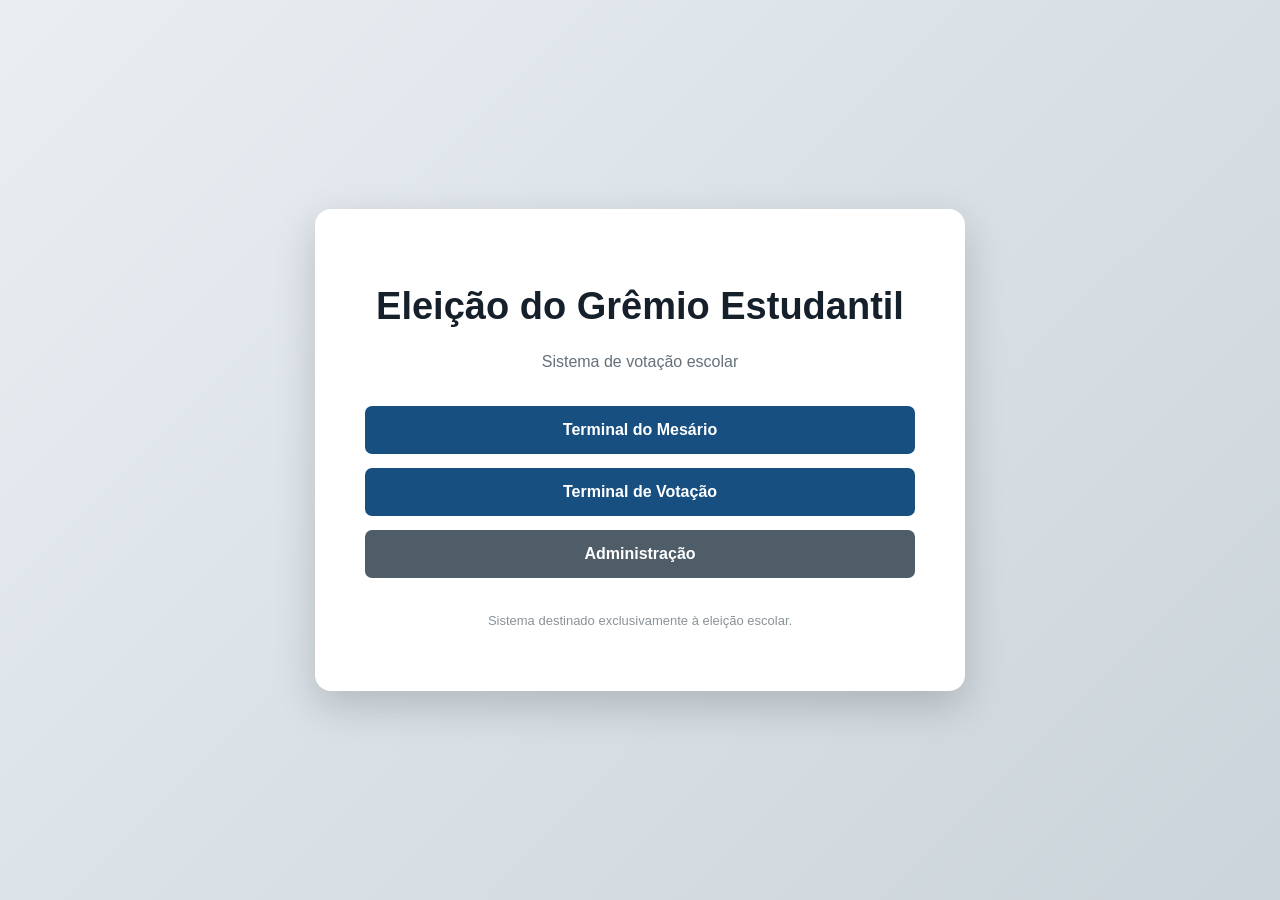
<file: index.html>
<!DOCTYPE html>
<html lang="pt-BR">
<head>
    <meta charset="UTF-8">
    <meta name="viewport" content="width=device-width, initial-scale=1.0">
    <title>Eleição do Grêmio Estudantil</title>
    <link rel="stylesheet" href="css/geral.css">
</head>

<body class="pagina-inicial">

    <main class="inicio-card">
        <h1>Eleição do Grêmio Estudantil</h1>

        <p class="subtitulo">
            Sistema de votação escolar
        </p>

        <div class="inicio-botoes">
            <a href="mesario.html" class="botao-principal">
                Terminal do Mesário
            </a>

            <a href="urna.html" class="botao-principal">
                Terminal de Votação
            </a>

            <a href="admin.html" class="botao-secundario">
                Administração
            </a>
        </div>

        <p class="aviso">
            Sistema destinado exclusivamente à eleição escolar.
        </p>
    </main>

</body>
</html>
</file>
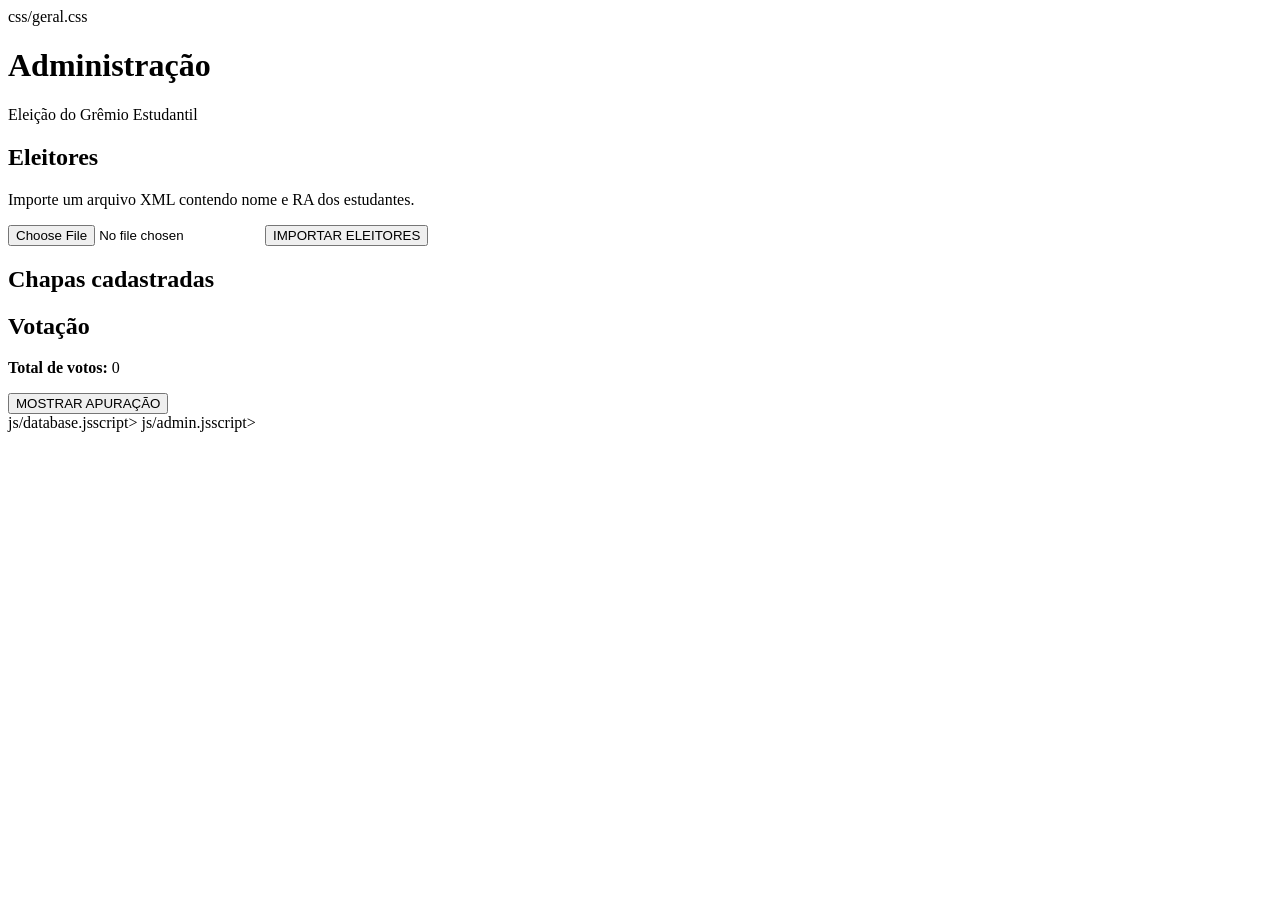
<file: admin.html>
<!DOCTYPE html>
<html lang="pt-BR">

<head>

    <meta charset="UTF-8">

    <meta
        name="viewport"
        content="width=device-width, initial-scale=1.0"
    >

    <title>Administração da Eleição</title>

    css/geral.css

</head>

<body>

<main class="painel">

    <header>

        <h1>Administração</h1>

        <p>
            Eleição do Grêmio Estudantil
        </p>

    </header>


    <section class="card">

        <h2>Eleitores</h2>

        <p>
            Importe um arquivo XML contendo
            nome e RA dos estudantes.
        </p>

        <input
            type="file"
            id="arquivoXML"
            accept=".xml,text/xml"
        >

        <button
            id="importarXML"
            class="botao-principal"
        >
            IMPORTAR ELEITORES
        </button>

        <div id="resultadoImportacao"></div>

    </section>


    <section class="card">

        <h2>Chapas cadastradas</h2>

        <div id="listaChapas"></div>

    </section>


    <section class="card">

        <h2>Votação</h2>

        <p>
            <strong>Total de votos:</strong>
            <span id="totalVotos">0</span>
        </p>

        <button
            id="apuracao"
            class="botao-secundario"
        >
            MOSTRAR APURAÇÃO
        </button>

        <div
            id="resultadoApuracao"
            class="apuracao"
        ></div>

    </section>

</main>

js/database.jsscript>
js/admin.jsscript>

</body>
</html>
</file>
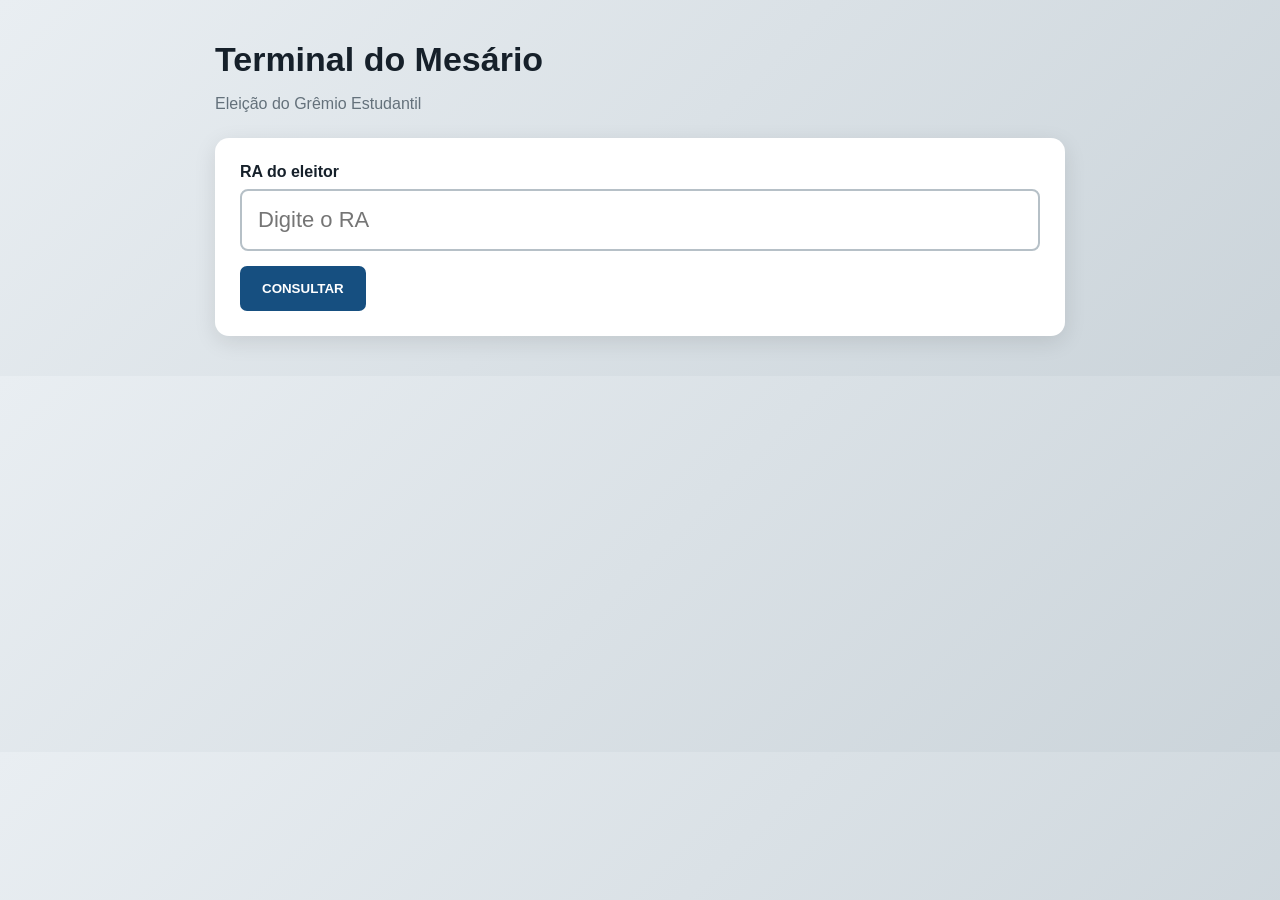
<file: mesario.html>
<!DOCTYPE html>
<html lang="pt-BR">
<head>

    <meta charset="UTF-8">

    <meta
        name="viewport"
        content="width=device-width, initial-scale=1.0"
    >

    <title>Terminal do Mesário</title>

    <link rel="stylesheet" href="css/geral.css">

</head>

<body>

<main class="painel">

    <header>
        <h1>Terminal do Mesário</h1>

        <p>
            Eleição do Grêmio Estudantil
        </p>
    </header>


    <section class="card">

        <label for="ra">
            RA do eleitor
        </label>

        <input
            id="ra"
            type="text"
            inputmode="numeric"
            autocomplete="off"
            placeholder="Digite o RA"
        >

        <button
            id="consultar"
            class="botao-principal"
        >
            CONSULTAR
        </button>

    </section>


    <section
        id="resultadoEleitor"
        class="card oculto"
    >

        <span class="legenda">
            ELEITOR
        </span>

        <h2 id="nomeEleitor"></h2>

        <p>
            RA:
            <strong id="raEleitor"></strong>
        </p>

        <p id="situacaoEleitor"></p>

        <button
            id="liberar"
            class="botao-confirmar"
        >
            LIBERAR VOTAÇÃO
        </button>

    </section>

</main>

<script src="js/database.js"></script>
<script src="js/mesario.js"></script>

</body>
</html>
</file>
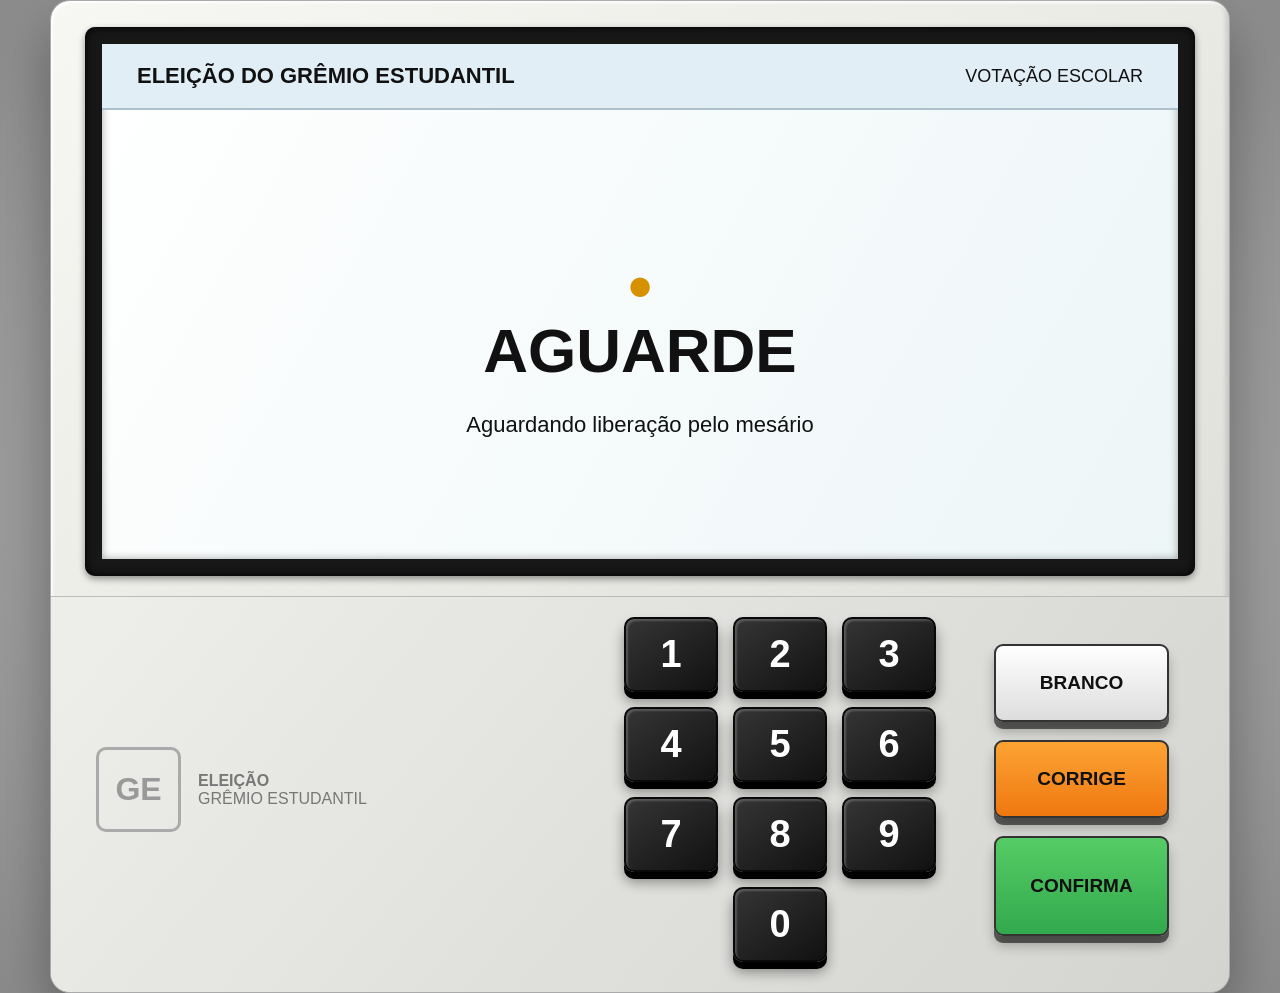
<file: urna.html>
<!DOCTYPE html>
<html lang="pt-BR">
<head>
    <meta charset="UTF-8">

    <meta
        name="viewport"
        content="width=device-width, initial-scale=1.0, user-scalable=no"
    >

    <title>Urna - Grêmio Estudantil</title>

    <link rel="stylesheet" href="css/geral.css">
    <link rel="stylesheet" href="css/urna.css">
</head>

<body class="pagina-urna">

<div class="urna">

    <!-- ÁREA SUPERIOR -->

    <section class="painel-superior">

        <div class="monitor">

            <div id="tela" class="tela">

                <header class="cabecalho-tela">
                    <strong>ELEIÇÃO DO GRÊMIO ESTUDANTIL</strong>
                    <span>VOTAÇÃO ESCOLAR</span>
                </header>

                <!-- BLOQUEADA -->

                <div id="telaBloqueada" class="estado-tela tela-bloqueada">

                    <div class="icone-bloqueio">●</div>

                    <h1>AGUARDE</h1>

                    <p>
                        Aguardando liberação pelo mesário
                    </p>

                </div>

                <!-- VOTAÇÃO -->

                <div id="telaVotacao" class="estado-tela oculto">

                    <div class="coluna-voto">

                        <span class="rotulo">
                            SEU VOTO PARA
                        </span>

                        <h1>CHAPA</h1>

                        <div id="numeroDigitado" class="numero-digitado">

                            <span></span>
                            <span></span>

                        </div>

                        <div id="dadosChapa" class="dados-chapa oculto">

                            <p class="rotulo-menor">CHAPA</p>

                            <h2 id="nomeChapa"></h2>

                        </div>

                        <div id="mensagemBranco" class="mensagem-branco oculto">
                            VOTO EM BRANCO
                        </div>

                        <p id="instrucao" class="instrucao">
                            Digite o número da chapa
                        </p>

                    </div>

                    <div class="coluna-imagem">

                        <div id="logoContainer" class="logo-chapa">
                            GRÊMIO<br>
                            ESTUDANTIL
                        </div>

                    </div>

                </div>

                <!-- FIM -->

                <div id="telaFim" class="estado-tela tela-fim oculto">

                    <h1>FIM</h1>

                    <p>Voto registrado</p>

                </div>

            </div>

        </div>

    </section>


    <!-- PARTE INFERIOR -->

    <section class="painel-inferior">

        <div class="marca-escolar">

            <div class="simbolo-escola">
                GE
            </div>

            <div>
                <strong>ELEIÇÃO</strong>
                <span>GRÊMIO ESTUDANTIL</span>
            </div>

        </div>


        <!-- TECLADO -->

        <div class="teclado">

            <button class="tecla numerica" data-numero="1">1</button>
            <button class="tecla numerica" data-numero="2">2</button>
            <button class="tecla numerica" data-numero="3">3</button>

            <button class="tecla numerica" data-numero="4">4</button>
            <button class="tecla numerica" data-numero="5">5</button>
            <button class="tecla numerica" data-numero="6">6</button>

            <button class="tecla numerica" data-numero="7">7</button>
            <button class="tecla numerica" data-numero="8">8</button>
            <button class="tecla numerica" data-numero="9">9</button>

            <div></div>

            <button class="tecla numerica" data-numero="0">0</button>

        </div>


        <!-- AÇÕES -->

        <div class="acoes">

            <button id="btnBranco" class="tecla-acao branco">
                BRANCO
            </button>

            <button id="btnCorrige" class="tecla-acao corrige">
                CORRIGE
            </button>

            <button id="btnConfirma" class="tecla-acao confirma">
                CONFIRMA
            </button>

        </div>

    </section>

</div>

<script src="js/database.js"></script>
<script src="js/urna.js"></script>

</body>
</html>
</file>
<file: css/geral.css>
* {
    box-sizing: border-box;
}

body {
    margin: 0;

    background:
        linear-gradient(135deg, #e9eef2, #cbd4da);

    color: #16202a;

    font-family:
        Arial,
        Helvetica,
        sans-serif;
}

.painel {
    width: min(850px, 94%);

    margin: 40px auto;
}

header {
    margin-bottom: 25px;
}

header h1 {
    margin-bottom: 5px;

    font-size: 34px;
}

header p {
    color: #64717b;
}

.card {
    background: white;

    border-radius: 14px;

    padding: 25px;

    margin-bottom: 22px;

    box-shadow:
        0 6px 22px rgba(0,0,0,.10);
}

.card label {
    display: block;

    font-weight: bold;

    margin-bottom: 8px;
}

.card input[type="text"] {
    width: 100%;

    padding: 16px;

    font-size: 22px;

    border:
        2px solid #b6c0c7;

    border-radius: 8px;

    margin-bottom: 15px;
}

.botao-principal,
.botao-secundario,
.botao-confirmar {
    display: inline-block;

    padding: 15px 22px;

    border: none;

    border-radius: 7px;

    cursor: pointer;

    font-weight: bold;

    text-decoration: none;
}

.botao-principal {
    background: #164f80;
    color: white;
}

.botao-secundario {
    background: #4f5d68;
    color: white;
}

.botao-confirmar {
    background: #2e9f4c;
    color: white;
}

.status-ok {
    color: #17893b;

    font-size: 19px;

    font-weight: bold;
}

.status-erro {
    color: #bf2929;

    font-size: 19px;

    font-weight: bold;
}

.oculto {
    display: none !important;
}

.linha-chapa {
    padding: 12px;

    border-bottom:
        1px solid #ddd;
}

.pagina-inicial {
    min-height: 100vh;

    display: flex;

    align-items: center;
    justify-content: center;
}

.inicio-card {
    width: min(650px, 92%);

    padding: 50px;

    background: white;

    border-radius: 16px;

    text-align: center;

    box-shadow:
        0 15px 40px rgba(0,0,0,.18);
}

.inicio-card h1 {
    font-size: 38px;
}

.subtitulo {
    margin-bottom: 35px;

    color: #64717b;
}

.inicio-botoes {
    display: flex;

    flex-direction: column;

    gap: 14px;
}

.aviso {
    font-size: 13px;

    color: #89939a;

    margin-top: 35px;
}
</file>
<file: css/urna.css>
* {
    box-sizing: border-box;
}

body.pagina-urna {
    margin: 0;
    min-height: 100vh;

    background:
        radial-gradient(circle at center, #dadada, #8b8b8b);

    display: flex;
    align-items: center;
    justify-content: center;

    font-family: Arial, Helvetica, sans-serif;

    overflow: hidden;
    touch-action: manipulation;
}

.urna {
    width: min(1180px, 98vw);

    background: linear-gradient(
        145deg,
        #f7f7f3,
        #d9d9d4
    );

    border-radius: 20px;

    box-shadow:
        0 25px 60px rgba(0,0,0,.38),
        inset 2px 2px 3px rgba(255,255,255,.9),
        inset -3px -3px 5px rgba(0,0,0,.14);

    border: 1px solid #aaa;

    overflow: hidden;
}

/* MONITOR */

.painel-superior {
    padding: 26px 34px 20px;
}

.monitor {
    background: #171717;

    padding: 17px;

    border-radius: 10px;

    box-shadow:
        inset 0 0 10px #000,
        0 3px 7px rgba(0,0,0,.4);
}

.tela {
    position: relative;

    height: 515px;

    background:
        linear-gradient(
            120deg,
            #ffffff,
            #edf6f7
        );

    color: #111;

    overflow: hidden;

    box-shadow:
        inset 0 0 8px rgba(0,0,0,.35);
}

.cabecalho-tela {
    height: 66px;

    background: #e2eef5;

    border-bottom: 2px solid #adc0cc;

    display: flex;
    align-items: center;
    justify-content: space-between;

    padding: 0 35px;

    font-size: 18px;
}

.cabecalho-tela strong {
    font-size: 22px;
}

/* ESTADOS */

.estado-tela {
    height: calc(100% - 66px);
}

.tela-bloqueada {
    display: flex;
    flex-direction: column;
    align-items: center;
    justify-content: center;
}

.tela-bloqueada h1 {
    font-size: 62px;
    margin: 4px;
}

.tela-bloqueada p {
    font-size: 22px;
}

.icone-bloqueio {
    color: #d69000;

    font-size: 45px;

    animation: pulsar 1.3s infinite;
}

@keyframes pulsar {
    50% {
        opacity: .35;
    }
}

/* VOTAÇÃO */

#telaVotacao {
    grid-template-columns: 65% 35%;
    padding: 45px 55px;
}

#telaVotacao:not(.oculto) {
    display: grid;
}

.rotulo {
    font-size: 25px;
}

.coluna-voto h1 {
    margin: 5px 0 25px;

    font-size: 55px;
}

.numero-digitado {
    display: flex;

    gap: 12px;

    margin-bottom: 25px;
}

.numero-digitado span {
    width: 74px;
    height: 92px;

    border: 3px solid #333;

    background: white;

    display: flex;
    align-items: center;
    justify-content: center;

    font-size: 62px;
    font-weight: bold;
}

.dados-chapa h2 {
    font-size: 34px;

    margin-top: 5px;
}

.rotulo-menor {
    margin-bottom: 0;

    font-size: 16px;
}

.instrucao {
    margin-top: 30px;

    font-size: 20px;
}

.mensagem-branco {
    font-size: 35px;

    font-weight: bold;

    padding: 25px 0;
}

.logo-chapa {
    height: 270px;

    display: flex;
    justify-content: center;
    align-items: center;

    background:
        linear-gradient(145deg, #f2f7fa, #d9e7ed);

    border: 1px solid #aaa;

    color: #184878;

    font-size: 35px;
    font-weight: 800;

    text-align: center;
}

/* FIM */

.tela-fim {
    align-items: center;
    justify-content: center;

    flex-direction: column;
}

.tela-fim:not(.oculto) {
    display: flex;
}

.tela-fim h1 {
    font-size: 110px;

    margin: 0;
}

.tela-fim p {
    font-size: 22px;
}

/* PAINEL INFERIOR */

.painel-inferior {
    min-height: 350px;

    padding: 20px 45px 30px;

    display: grid;

    grid-template-columns:
        minmax(200px, 1fr)
        360px
        190px;

    gap: 34px;

    align-items: center;

    border-top: 1px solid #bababa;

    background:
        linear-gradient(
            130deg,
            #eeeeeb,
            #d3d3cf
        );
}

/* MARCA */

.marca-escolar {
    color: #777;

    display: flex;
    align-items: center;

    gap: 17px;
}

.marca-escolar strong,
.marca-escolar span {
    display: block;
}

.simbolo-escola {
    width: 85px;
    height: 85px;

    border: 3px solid #aaa;

    border-radius: 10px;

    display: flex;
    align-items: center;
    justify-content: center;

    font-size: 32px;
    font-weight: bold;

    color: #999;
}

/* TECLADO */

.teclado {
    display: grid;

    grid-template-columns:
        repeat(3, 94px);

    gap: 15px;

    justify-content: center;
}

.tecla {
    height: 75px;

    border-radius: 10px;

    border:
        2px solid #090909;

    background:
        linear-gradient(
            145deg,
            #353535,
            #111
        );

    color: white;

    font-size: 38px;
    font-weight: bold;

    cursor: pointer;

    box-shadow:
        0 7px 0 #000,
        0 10px 13px rgba(0,0,0,.4),
        inset 2px 2px 2px rgba(255,255,255,.2);

    user-select: none;

    -webkit-tap-highlight-color: transparent;
}

.tecla:active {
    transform: translateY(6px);

    box-shadow:
        0 1px 0 #000;
}

/* BOTÕES LATERAIS */

.acoes {
    display: flex;

    flex-direction: column;

    gap: 18px;
}

.tecla-acao {
    width: 175px;
    height: 78px;

    border-radius: 9px;

    border: 2px solid #333;

    font-weight: 800;
    font-size: 19px;

    cursor: pointer;

    box-shadow:
        0 7px 0 rgba(0,0,0,.55),
        0 10px 12px rgba(0,0,0,.25);

    -webkit-tap-highlight-color: transparent;
}

.tecla-acao:active {
    transform: translateY(6px);

    box-shadow:
        0 1px 0 rgba(0,0,0,.5);
}

.branco {
    background:
        linear-gradient(#fff, #ddd);

    color: #111;
}

.corrige {
    background:
        linear-gradient(#fca334, #ef7810);

    color: #111;
}

.confirma {
    height: 100px;

    background:
        linear-gradient(#56cc65, #32a94d);

    color: #111;
}

.oculto {
    display: none !important;
}

/* TABLET */

@media (max-width: 850px) {

    body.pagina-urna {
        overflow: auto;
    }

    .painel-inferior {
        grid-template-columns: 1fr 160px;
    }

    .marca-escolar {
        display: none;
    }

    .tela {
        height: 430px;
    }

    .teclado {
        grid-template-columns:
            repeat(3, minmax(70px, 95px));
    }

    .tecla-acao {
        width: 150px;
    }
}
</file>
